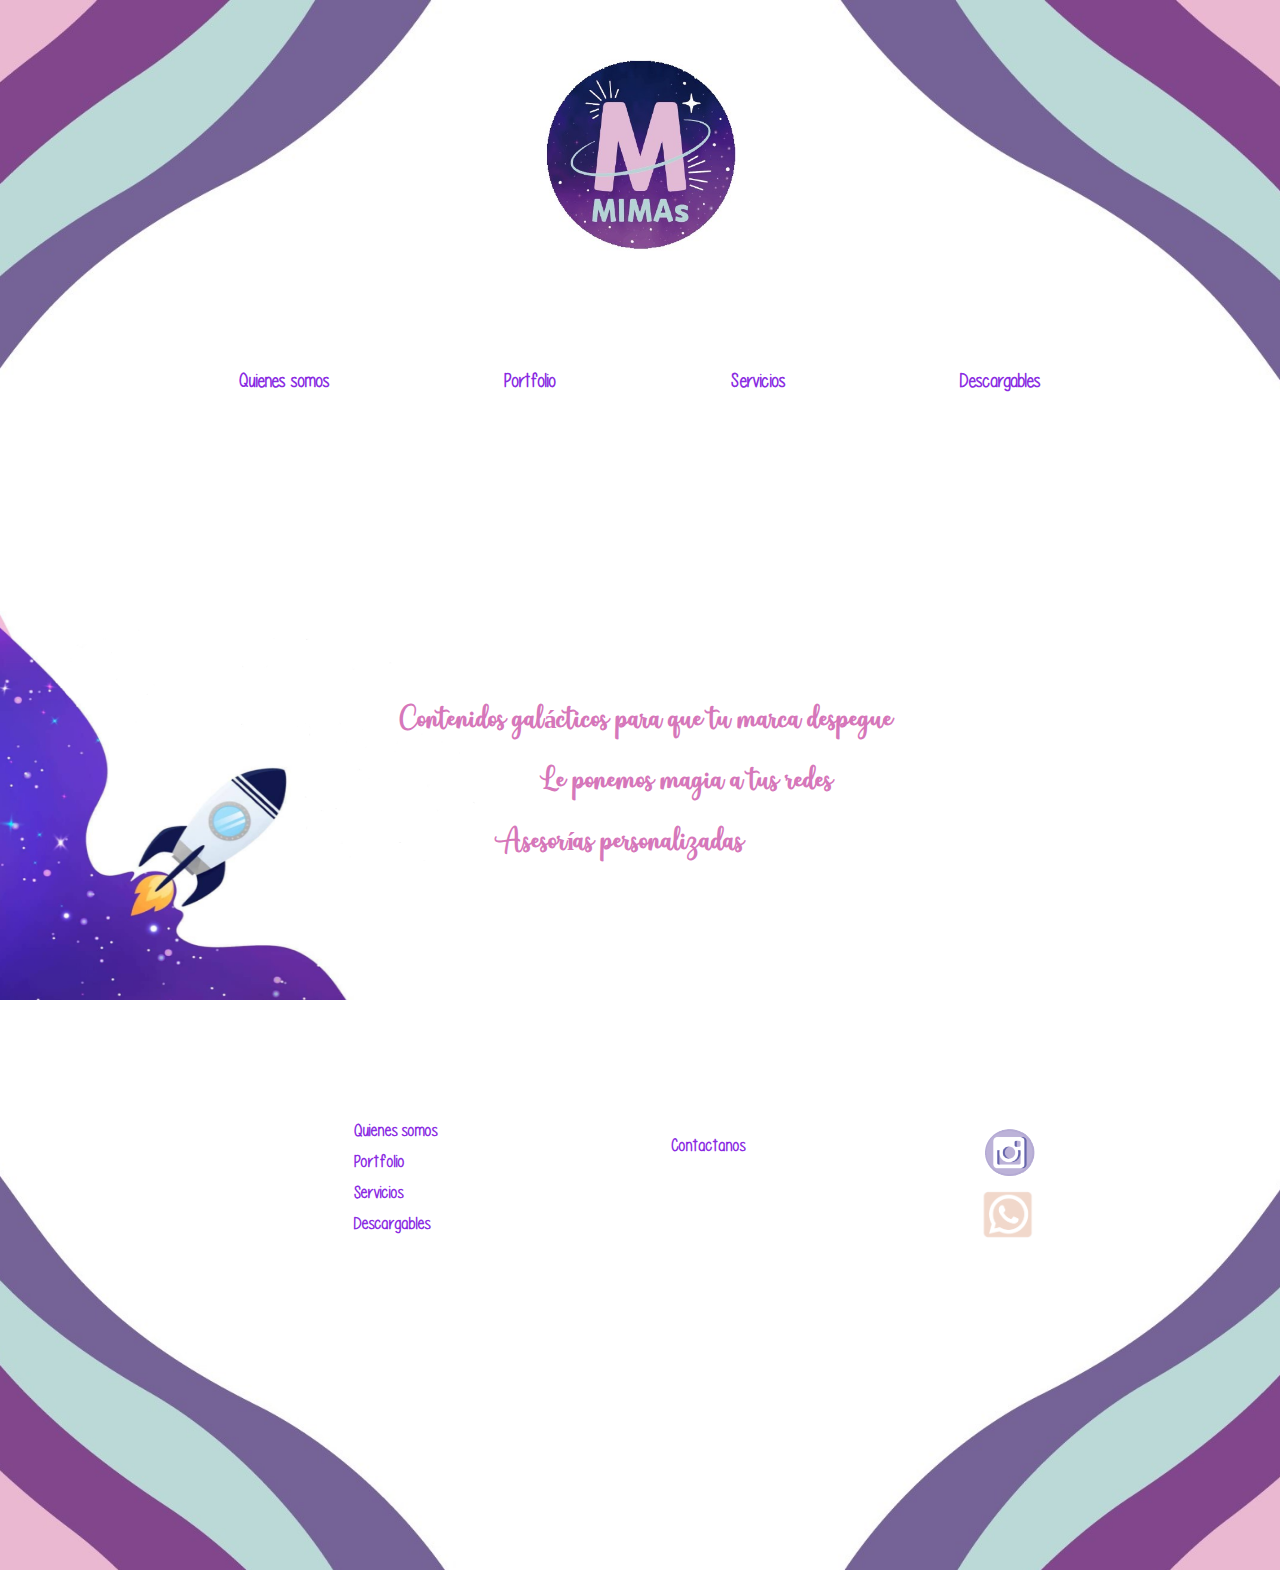
<file: index.html>
<!DOCTYPE html>
<html lang="en">
<head>
    <meta charset="UTF-8">
    <meta http-equiv="X-UA-Compatible" content="IE=edge">
    <meta name="viewport" content="width=device-width, initial-scale=1.0">
    <title>MIMAs</title>

    <link rel="stylesheet" href="css/style.css">

    <meta name="description" content="En el sitio web de MIMAs encontrarás no solo los servicios que ofrecemos como community managers sino también tips, ideas y herramientas que pueden serles útiles para el manejo de sus redes sociales">
    <meta name="keywords" content="CommunityManager, CommunityManagerArgentina, MarketingDigitalOnline, ManejoRedesSsociales, MarketingDigitalTips, Emprendedores"> 

</head>
<body class="body">

<header class="header">
<img class="header__logochico" src="Imagenes/Logo mimas chico.jpg" alt="Logo">
    <nav class="header__menu">
    <ul >
        <li><a href="quienes-somos.html">Quienes somos</a></li>
        <li><a href="portfolio.html">Portfolio</a></li>
        <li><a href="servicios.html">Servicios</a></li>
        <li><a href="descargables.html">Descargables</a></li>
    </ul>
    </nav>
</header>
    


    <div class="slogan" >
        <div class="slogan__texto">
            <ul>
                <li class="slogan__texto1"  >Contenidos galácticos para que tu marca despegue</li>
                <li class="slogan__texto2">Le ponemos magia a tus redes </li>
                <li class="slogan__texto3"> Asesorías personalizadas</li>
            </ul>
        </div>
    </div>  


    <footer class="footer">
        <div class="footer__main"> 
            <nav >
            <ul class="footer__menu">
                <li><a href="quienes-somos.html">Quienes somos</a></li>
                <li><a href="portfolio.html">Portfolio</a></li>
                <li><a href="servicios.html">Servicios</a></li>
                <li><a href="descargables.html">Descargables</a></li>
            </ul>    
            </nav>
            
            <a class="footer__contacto" href="contactanos.html">Contactanos</a>
            
            <div class="footer__redes">
                <a class="footer__instagram" href="https://www.instagram.com/mimas.md/"> <img src="Imagenes/logo_insta1.png" alt="Instagram"></a>
                <a class="footer__whatsapp" href="https://api.whatsapp.com/send?phone=5491173695854&text=%C2%A1Hola%20MIMAs!%20Me%20gustar%C3%ADa%20recibir%20info%20%F0%9F%98%8A"><img src="Imagenes/logo_wassap1.png" alt="Whatsapp"></a>
            </div>
        </div>
    </footer>


</body>
</html>
</file>
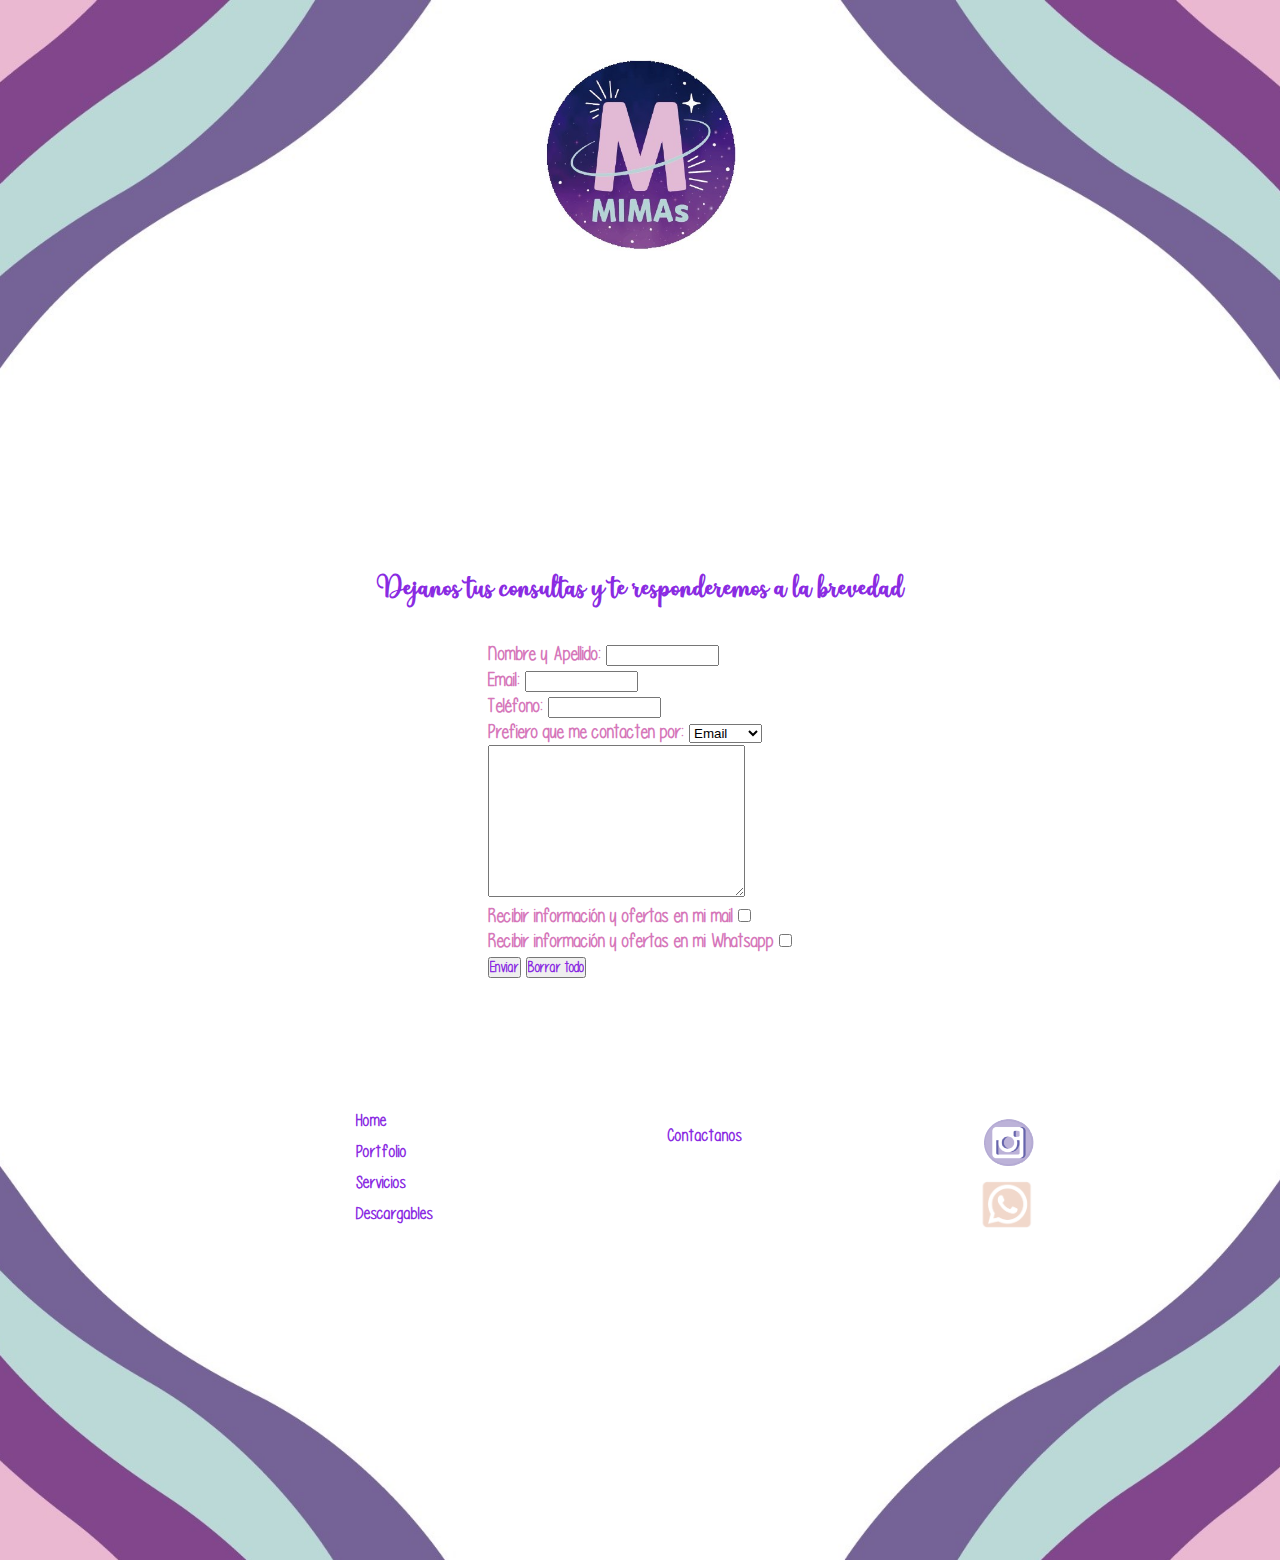
<file: contactanos.html>
<!DOCTYPE html>
<html lang="en">
<head>
    <meta charset="UTF-8">
    <meta http-equiv="X-UA-Compatible" content="IE=edge">
    <meta name="viewport" content="width=device-width, initial-scale=1.0">
    <title>MIMAs</title>

    <link rel="stylesheet" href="css/style.css">


</head>

<body>
    <header class="header">
        
        <a href="index.html"><img class="header__logochico" src="Imagenes/Logo mimas chico.jpg" alt="Logo"></a>
                
    </header>  

    <h2 class="encabezado">Dejanos tus consultas y te responderemos a la brevedad</h2>

        <form class="contacto" action="" method="" enctype="text/plain">
        <table>
            <tr>
                <td>
                    <label for="name">Nombre y Apellido:</label>
                    <input id="name" type="text" name="name">
                </td>
            </tr>
            <tr>
                <td>
                    <label for="email">Email:</label>
                    <input id="email" type="email" name="email">
                </td>
            </tr>
            <tr>
                <td>
                    <label for="phone">Teléfono:</label> <!--NO SE SI LO ESCRITO ADENTRO DE LAS COMILLAS CORRESPONDE, pero funciona-->
                    <input id="phone" type="phone" name="phone">
                 </td>
            </tr>
            <tr>
                <td>
                    <label for="consulta_por">Prefiero que me contacten por:</label>
                    <select id="consulta_por">
                        <option value="Email">Email</option>
                        <option value="Teléfono">Telefono</option>
                    </select>
                </td>
            </tr>            
            <tr>
                <td>
                    <textarea name="" id="" cols="30" rows="10"></textarea>
                </td>
            </tr>
            <tr>
                <td>
                    <label for="checkbox">Recibir información y ofertas en mi mail</label>
                    <input type="checkbox" name="acepta" value="1">
                </td>
            </tr>
            <tr>
                <td>
                    <label for="checkbox">Recibir información y ofertas en mi Whatsapp</label>
                    <input type="checkbox" name="acepta" value="1">
                </td>
            </tr>            
            <tr>
                <td>
                    <input type="submit" value="Enviar">
                    <input type="reset" value="Borrar todo">
                </td>
            </tr>
        </table>
        </form>

    <footer class="footer">
        <div class="footer__main"> 
            <nav >
            <ul class="footer__menu">
                <li><a href="index.html">Home</a></li>
                <li><a href="portfolio.html">Portfolio</a></li>
                <li><a href="servicios.html">Servicios</a></li>
                <li><a href="descargables.html">Descargables</a></li>
            </ul>    
            </nav>
            
            <a class="footer__contacto" href="contactanos.html">Contactanos</a>
            
            <div class="footer__redes">
                <a class="footer__instagram" href="https://www.instagram.com/mimas.md/"> <img src="Imagenes/logo_insta1.png" alt="Instagram"></a>
                <a class="footer__whatsapp" href="https://api.whatsapp.com/send?phone=5491173695854&text=%C2%A1Hola%20MIMAs!%20Me%20gustar%C3%ADa%20recibir%20info%20%F0%9F%98%8A"><img src="Imagenes/logo_wassap1.png" alt="Whatsapp"></a>
            </div>
        </div>
    </footer>

</body>
</html>
</file>
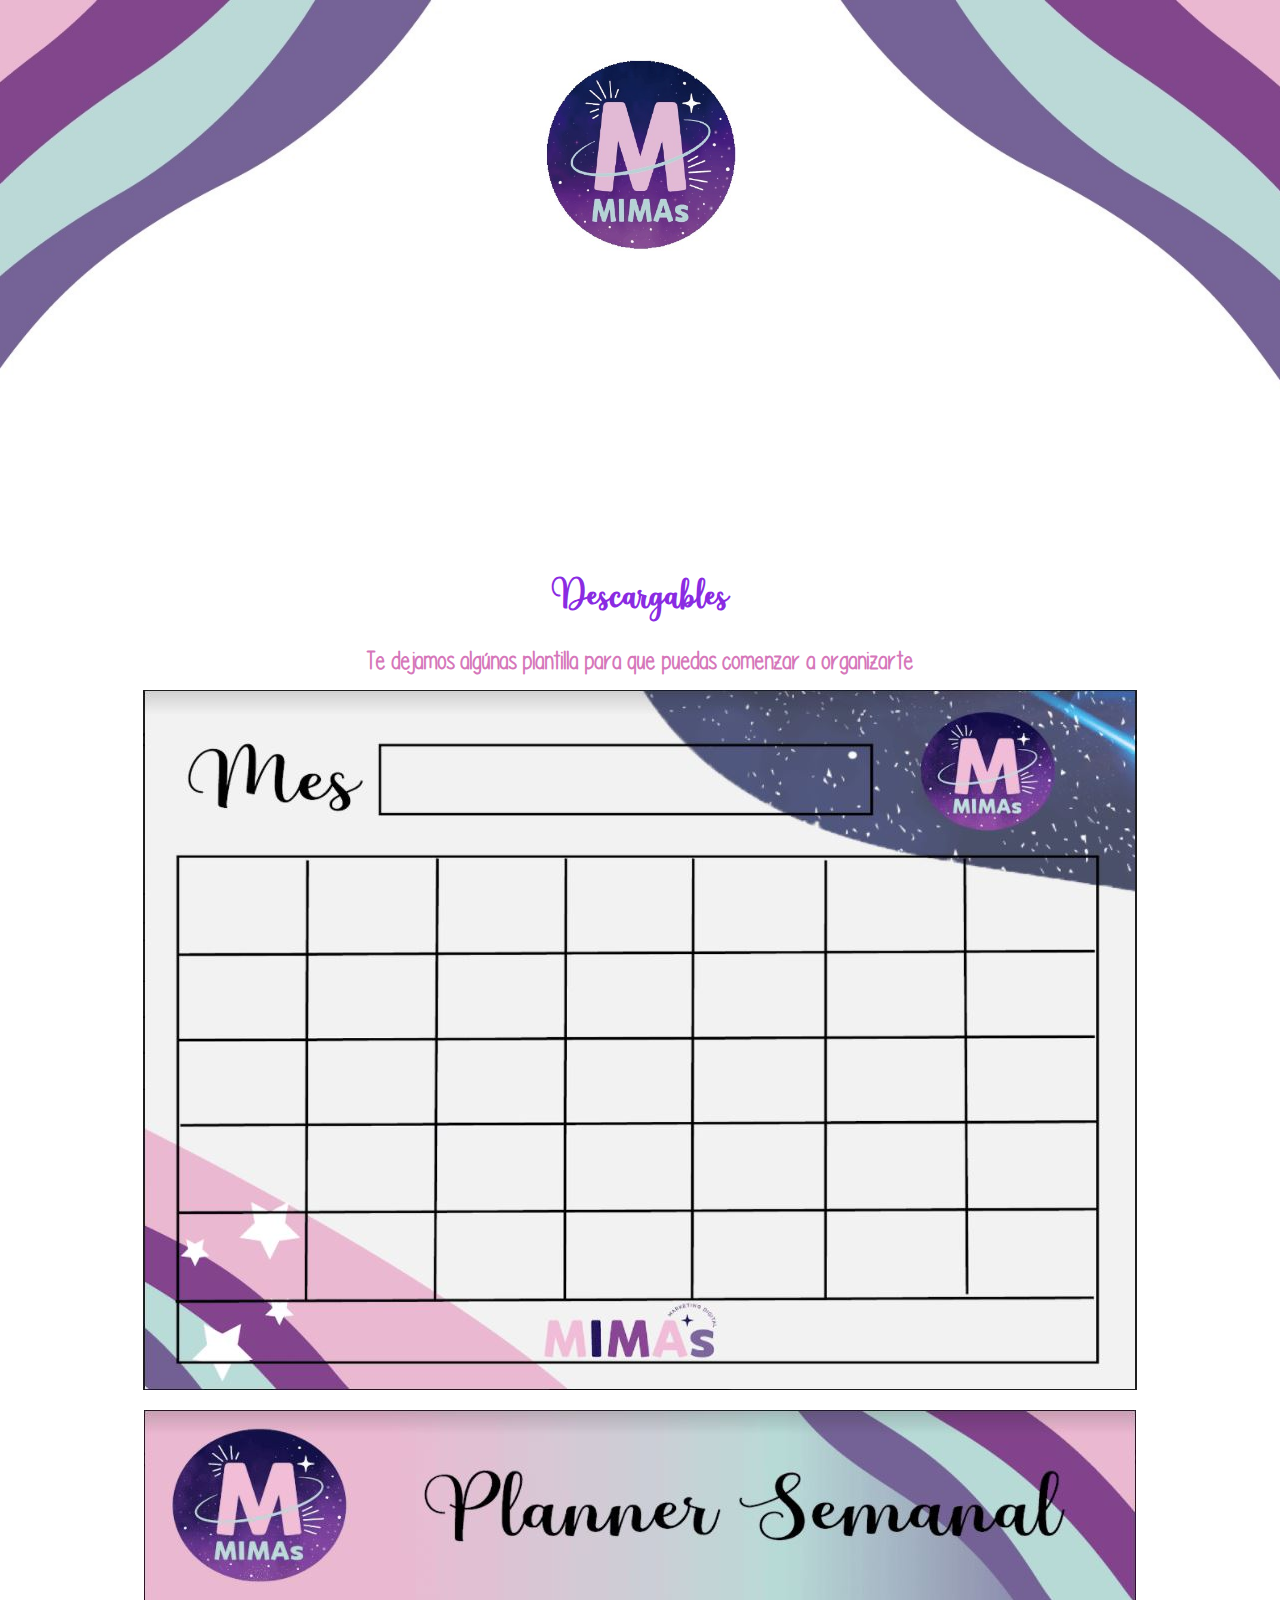
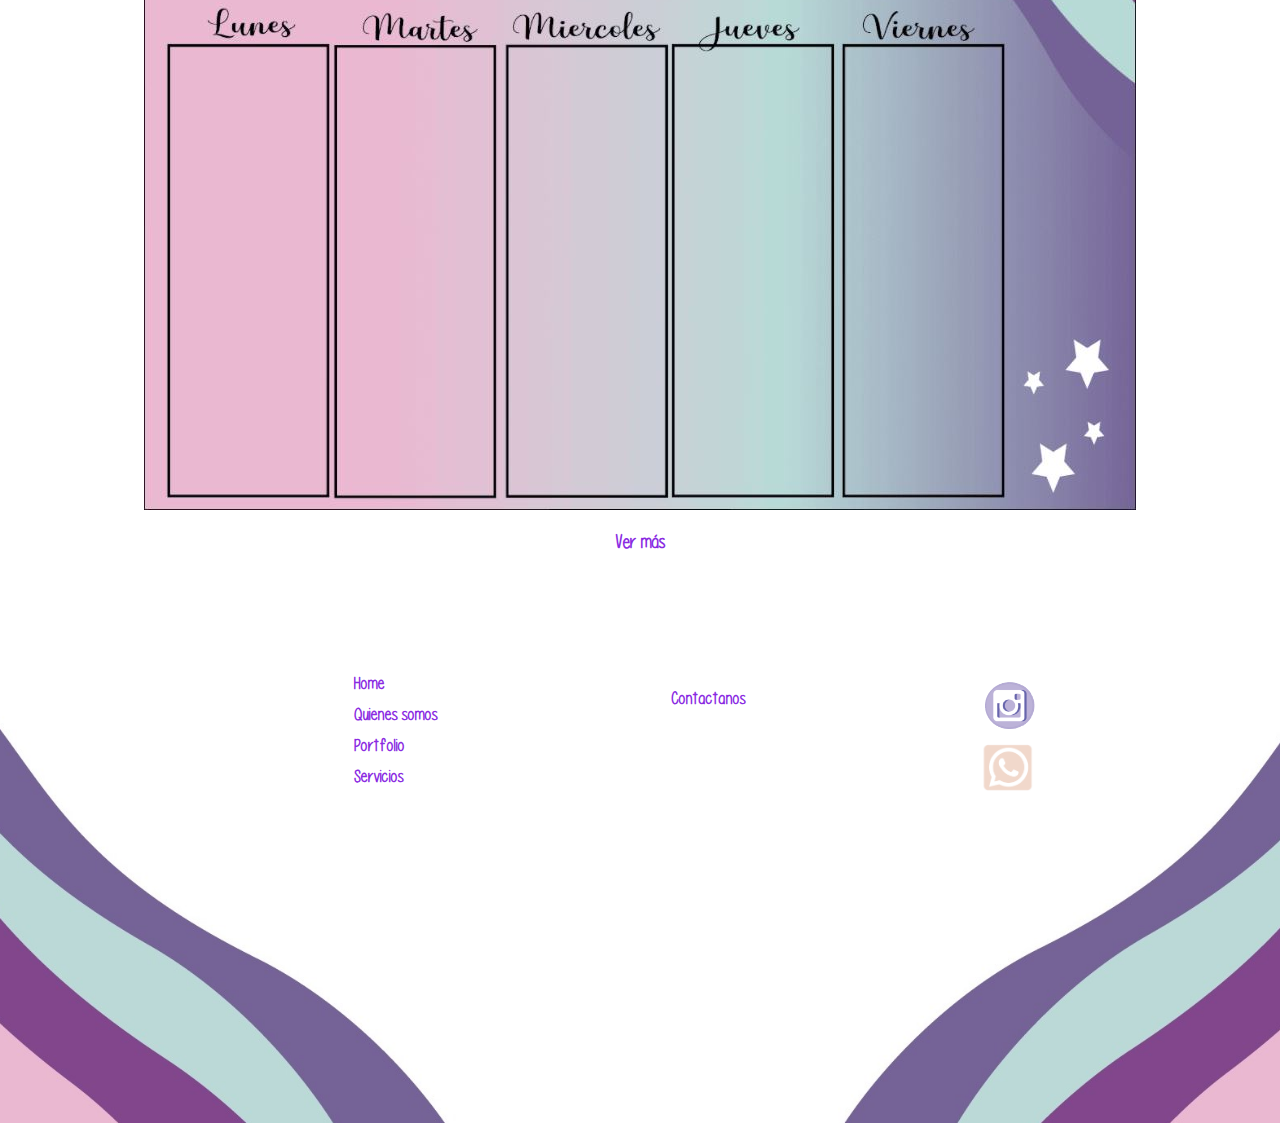
<file: descargables.html>
<!DOCTYPE html>
<html lang="en">
<head>
    <meta charset="UTF-8">
    <meta http-equiv="X-UA-Compatible" content="IE=edge">
    <meta name="viewport" content="width=device-width, initial-scale=1.0">
    <title>MIMAs</title>

    <link rel="stylesheet" href="css/style.css">

</head>
<body>
    <header class="header">
        
        <a href="index.html"><img class="header__logochico" src="Imagenes/Logo mimas chico.jpg" alt="Logo"></a>
                
    </header>  
    
        <h1 class="encabezado">Descargables</h1>

        <div class="descargables">
            <h3>Te dejamos algúnas plantilla para que puedas comenzar a organizarte</h3>
            
            <a href="https://drive.google.com/drive/folders/1_tzWQnO5T_XMuP0F1UHyozRfQQ0Kflzx" target="blank"><img src="Imagenes/descargables-1.JPG" alt="Calendario mensual"></a>
            <a href="https://drive.google.com/drive/folders/1s0MNwQ3Oy4YM-WR2M52GdH-4pp2gnKAu"target="blank"><img src="Imagenes/descargables-2.JPG" alt="Calendario semanal"></a>
        
            <a href="https://www.behance.net/MIMAsdd"target="blank">Ver más</a>
    
         </div>

        <footer class="footer">
            <div class="footer__main"> 
                <nav >
                <ul class="footer__menu">
                    <li><a href="index.html">Home</a></li>
                    <li><a href="quienes-somos.html">Quienes somos</a></li>
                    <li><a href="portfolio.html">Portfolio</a></li>
                    <li><a href="servicios.html">Servicios</a></li>
                </ul>    
                </nav>
                
                <a class="footer__contacto" href="contactanos.html">Contactanos</a>
                
                <div class="footer__redes">
                    <a class="footer__instagram" href="https://www.instagram.com/mimas.md/"> <img src="Imagenes/logo_insta1.png"alt="Instagram"></a>
                    <a class="footer__whatsapp" href="https://api.whatsapp.com/send?phone=5491173695854&text=%C2%A1Hola%20MIMAs!%20Me%20gustar%C3%ADa%20recibir%20info%20%F0%9F%98%8A"><img src="Imagenes/logo_wassap1.png" alt="Whatsapp"></a>
                </div>
            </div>
        </footer>








</body>
</html>
</file>
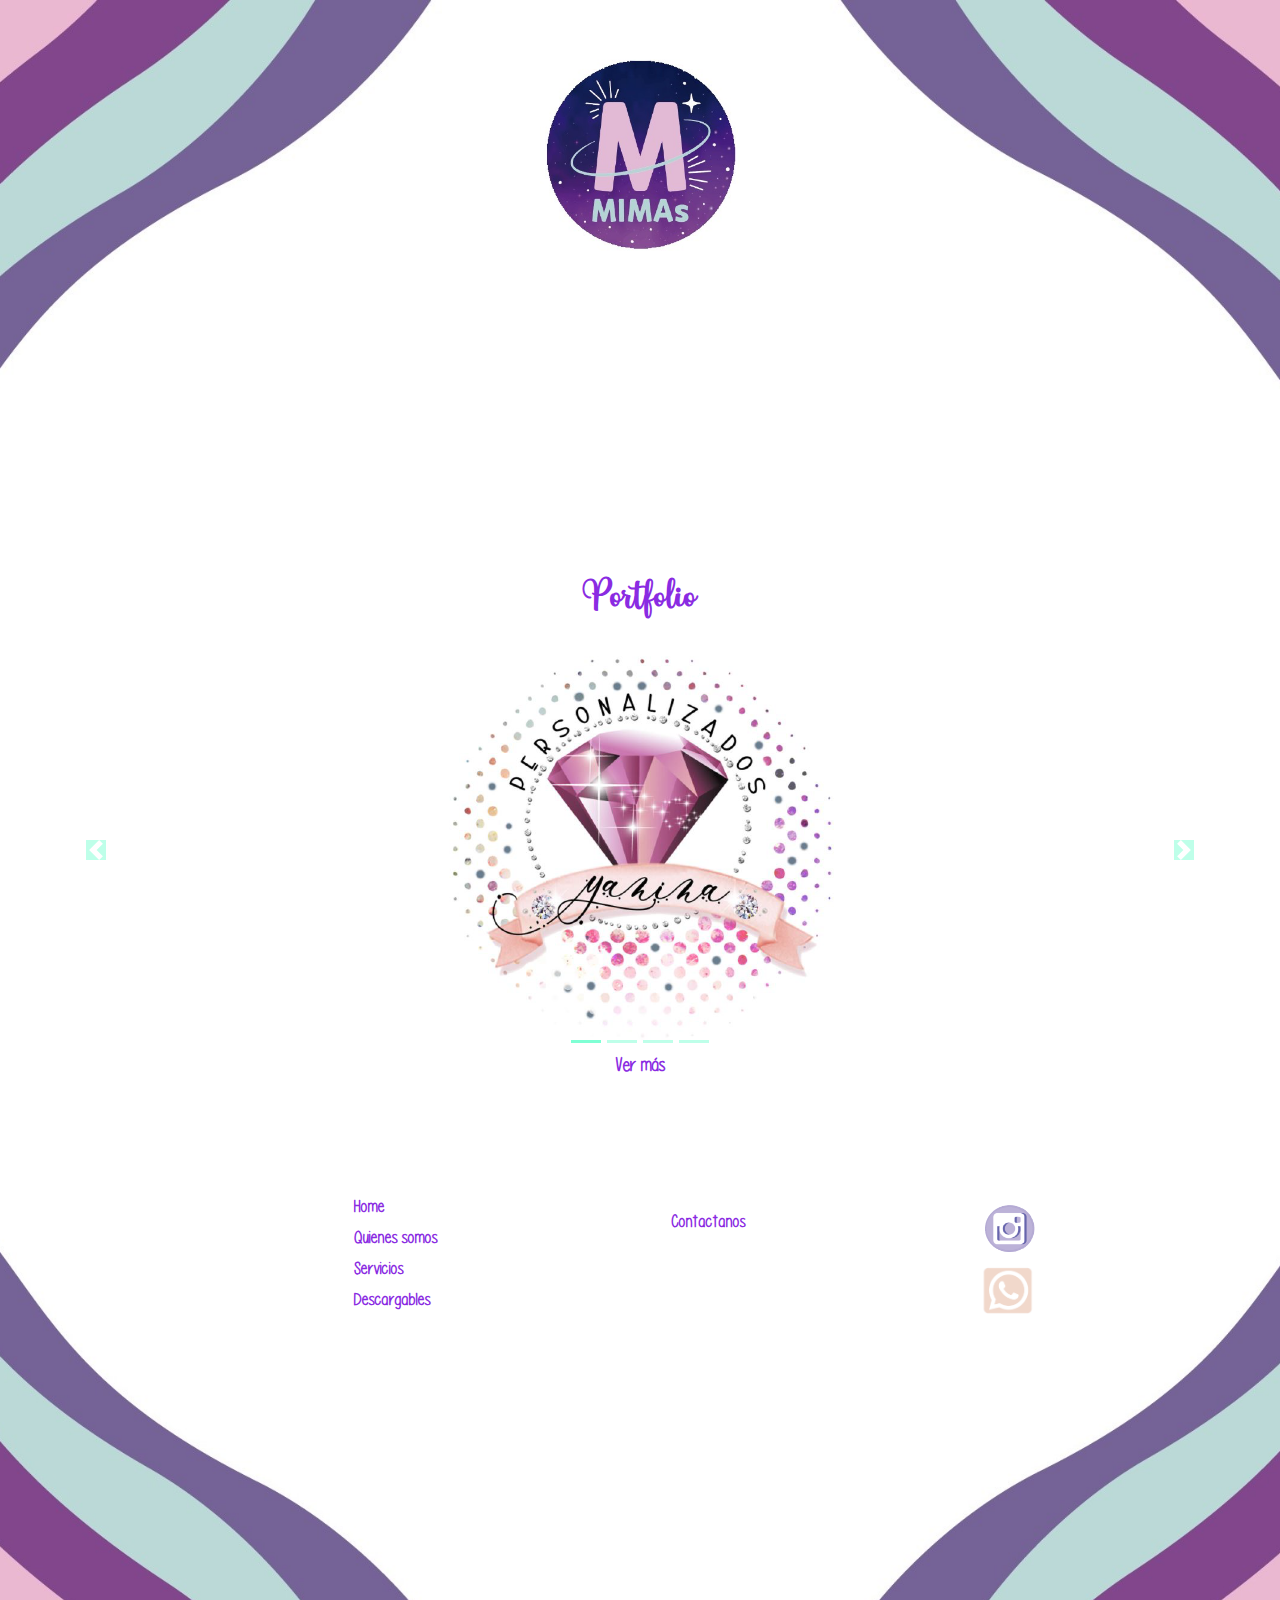
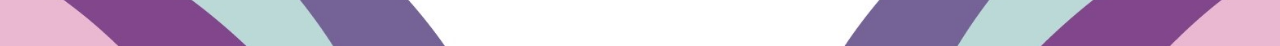
<file: portfolio.html>
<!DOCTYPE html>
<html lang="en">
<head>
    <meta charset="UTF-8">
    <meta http-equiv="X-UA-Compatible" content="IE=edge">
    <meta name="viewport" content="width=device-width, initial-scale=1.0">
    <title>MIMAs</title>

    <link rel="stylesheet" href="css/style.css">
    


</head>
<body>

    <header class="header">
        
        <a href="index.html"><img class="header__logochico" src="Imagenes/Logo mimas chico.jpg" alt="Logo"></a>
                
    </header>  
    
        <h1 class="encabezado">Portfolio</h1>

        <div id="demo" class="carousel slide" data-ride="carousel">

            <!-- Indicators -->
            <ul class="carousel-indicators"> <!--style="background-color: aquamarine;"-->
              <li data-target="#demo" data-slide-to="0" class="active" ></li>
              <li data-target="#demo" data-slide-to="1" ></li>
              <li data-target="#demo" data-slide-to="2" ></li>
              <li data-target="#demo" data-slide-to="3" ></li>
            </ul>
          
            <!-- The slideshow -->
            <div class="carousel-inner">
              <div class="carousel-item active"> <!-- style="display:flex; flex-wrap: wrap; justify-content: center;"-->
                <a class="portfolio__imagen1" href="https://www.behance.net/gallery/107540955/Personaliados-yanina" target="blank"><img src="Imagenes/portfolio-1.png" alt="Portfolio-1"></a>
              </div>
              <div class="carousel-item">
                <a class="portfolio__imagen2" href="https://www.behance.net/gallery/119322043/One-Way"target="blank" ><img src="Imagenes/portfolio-2.png" alt="Portfolio-2"></a>
              </div>
              <div class="carousel-item">
                <a class="portfolio__imagen3" href="https://www.behance.net/gallery/119320713/Meper_d0onas" target="blank"><img src="Imagenes/portfolio-3.png" alt="Portfolio-3"></a>
              </div>
              <div class="carousel-item">
                <a class="portfolio__imagen4" href="https://www.behance.net/gallery/119319985/MIX-Delicias-2021"target="blank" ><img src="Imagenes/portfolio-4.png" alt="Portfolio-4"></a>
              </div>
            </div>
          
            <!-- Left and right controls -->
            <a class="carousel-control-prev" href="#demo" data-slide="prev"> <!--style="background-color: aquamarine;"-->
              <span class="carousel-control-prev-icon" ></span>
            </a>
            <a class="carousel-control-next" href="#demo" data-slide="next"  >
              <span class="carousel-control-next-icon" ></span>
            </a>
          
          </div>

        <div class="portfolio">
             <a class="portfolio__vermas" href="https://www.behance.net/MIMAsdd" target="blank">Ver más</a>
        </div>

        <footer class="footer">
          <div class="footer__main"> 
              <nav >
              <ul class="footer__menu">
                  <li><a href="index.html">Home</a></li>
                  <li><a href="quienes-somos.html">Quienes somos</a></li>
                  <li><a href="servicios.html">Servicios</a></li>
                  <li><a href="descargables.html">Descargables</a></li>
              </ul>    
              </nav>
              
              <a class="footer__contacto" href="contactanos.html">Contactanos</a>
              
              <div class="footer__redes">
                  <a class="footer__instagram" href="https://www.instagram.com/mimas.md/"> <img src="Imagenes/logo_insta1.png" alt="Instagram"></a>
                  <a class="footer__whatsapp" href="https://api.whatsapp.com/send?phone=5491173695854&text=%C2%A1Hola%20MIMAs!%20Me%20gustar%C3%ADa%20recibir%20info%20%F0%9F%98%8A"><img src="Imagenes/logo_wassap1.png" alt="Whatsapp"></a>
              </div>
          </div>
      </footer>
     
     <script src="https://code.jquery.com/jquery-3.5.1.slim.min.js" integrity="sha384-DfXdz2htPH0lsSSs5nCTpuj/zy4C+OGpamoFVy38MVBnE+IbbVYUew+OrCXaRkfj" crossorigin="anonymous"></script>
     <script src="https://cdn.jsdelivr.net/npm/popper.js@1.16.0/dist/umd/popper.min.js" integrity="sha384-Q6E9RHvbIyZFJoft+2mJbHaEWldlvI9IOYy5n3zV9zzTtmI3UksdQRVvoxMfooAo" crossorigin="anonymous"></script>
     <script src="https://stackpath.bootstrapcdn.com/bootstrap/4.5.0/js/bootstrap.min.js" integrity="sha384-OgVRvuATP1z7JjHLkuOU7Xw704+h835Lr+6QL9UvYjZE3Ipu6Tp75j7Bh/kR0JKI" crossorigin="anonymous"></script>
      
                
</body>
</html>
</file>
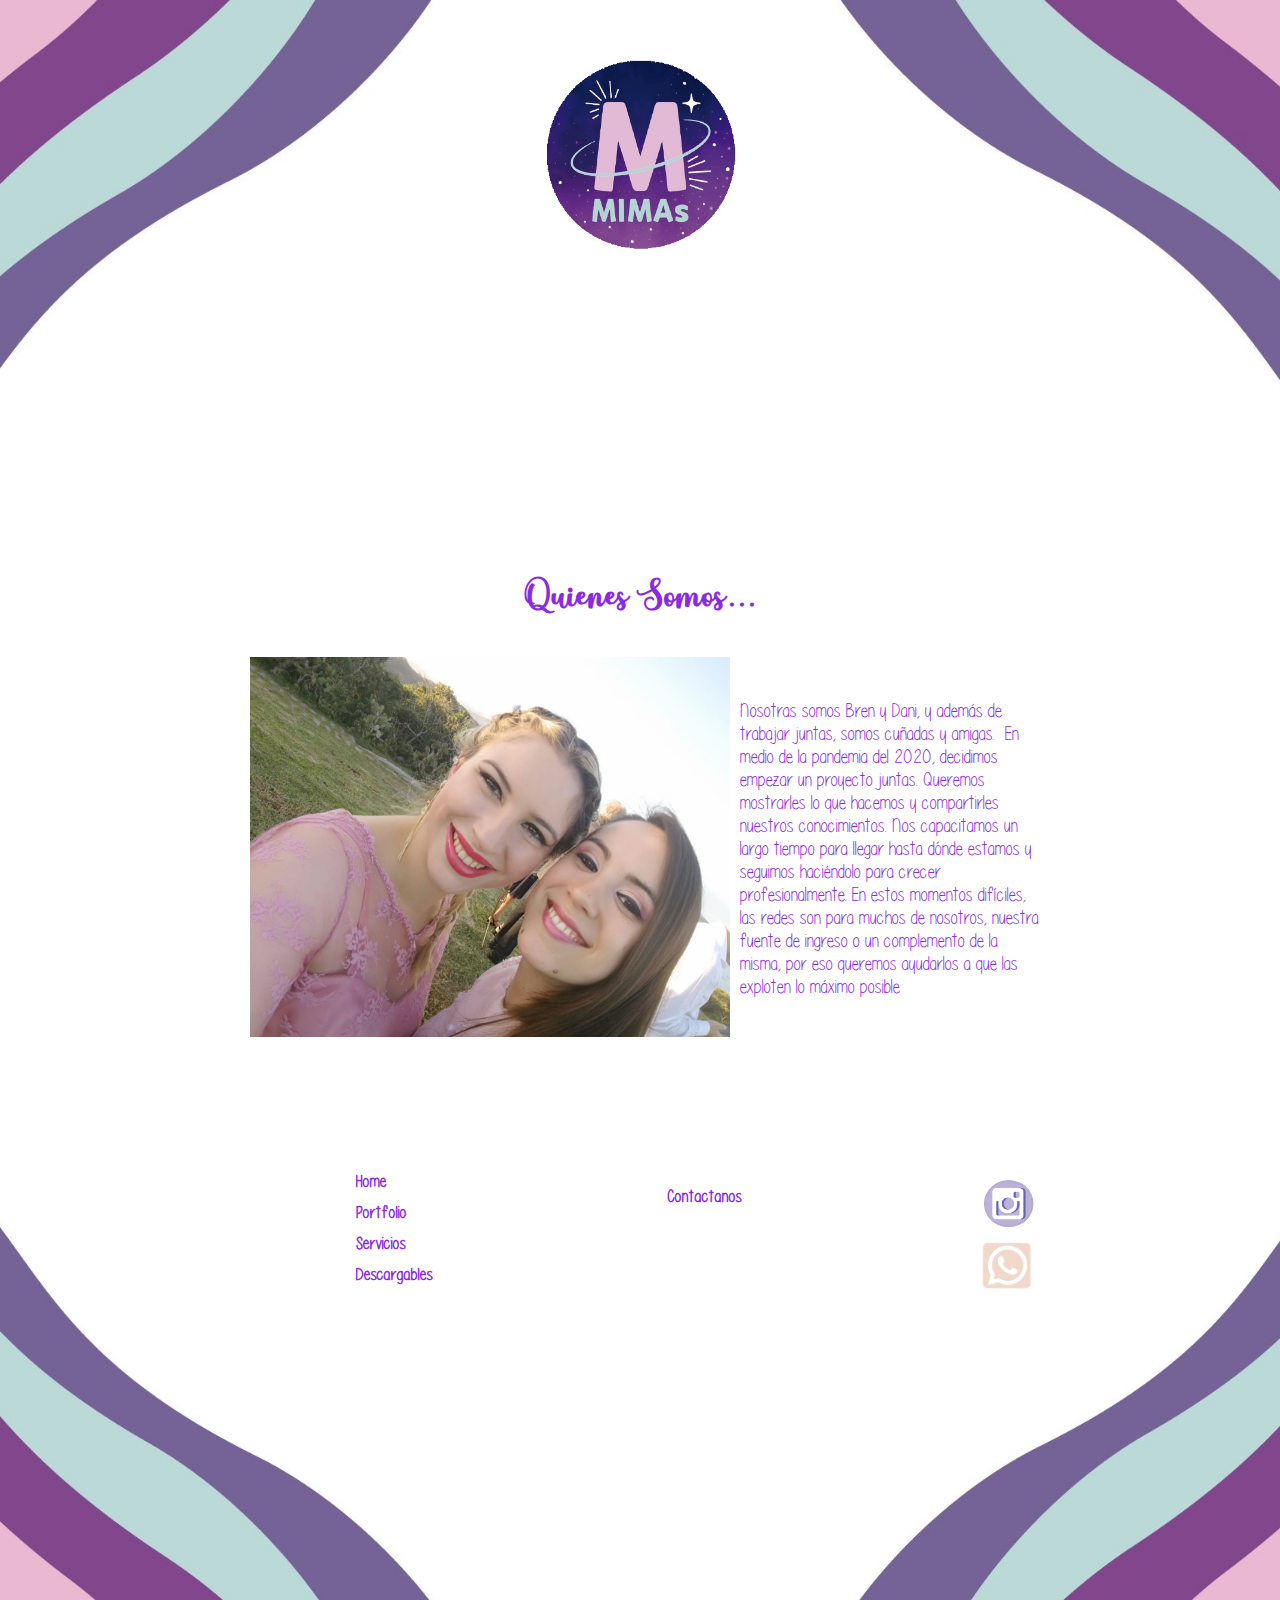
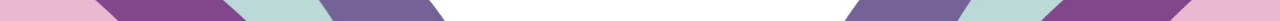
<file: quienes-somos.html>
<!DOCTYPE html>
<html lang="en">
<head>
    <meta charset="UTF-8">
    <meta http-equiv="X-UA-Compatible" content="IE=edge">
    <meta name="viewport" content="width=device-width, initial-scale=1.0">
    <title>MIMAs</title>

    <link rel="stylesheet" href="css/style.css">

</head>
<body class="body">
<header class="header">
        
    <a href="index.html"><img class="header__logochico" src="Imagenes/Logo mimas chico.jpg" alt="Logo"></a>
            
</header>  

    <h1 class="encabezado">Quienes Somos...</h1>
    
    <section class="quienessomos">
        <div class="quienessomos__img">
            <img  src="Imagenes/quienes_somos.jpg" alt="Foto de las fundadoras">
        </div>

        <div class="quienessomos__texto">
            <p> 
                Nosotras somos Bren y Dani, y además de trabajar juntas, somos cuñadas y amigas. ⁣
                ⁣En medio de la pandemia del 2020, decidimos empezar un proyecto juntas.⁣
                ⁣Queremos mostrarles lo que hacemos y compartirles nuestros conocimientos. 
                Nos capacitamos un largo tiempo para llegar hasta dónde estamos y seguimos haciéndolo para 
                crecer profesionalmente.
                En estos momentos difíciles, las redes son para muchos de nosotros, nuestra fuente de ingreso  
                o un complemento de la misma, por eso queremos ayudarlos a que las exploten lo máximo posible 
            ⁣</p>
        </div>
    </section>

    <footer class="footer">
        <div class="footer__main"> 
            <nav >
            <ul class="footer__menu">
                <li><a href="index.html">Home</a></li>
                <li><a href="portfolio.html">Portfolio</a></li>
                <li><a href="servicios.html">Servicios</a></li>
                <li><a href="descargables.html">Descargables</a></li>
            </ul>    
            </nav>
            
            <a class="footer__contacto" href="contactanos.html">Contactanos</a>
            
            <div class="footer__redes">
                <a class="footer__instagram" href="https://www.instagram.com/mimas.md/"> <img src="Imagenes/logo_insta1.png" alt="Instagram"></a>
                <a class="footer__whatsapp" href="https://api.whatsapp.com/send?phone=5491173695854&text=%C2%A1Hola%20MIMAs!%20Me%20gustar%C3%ADa%20recibir%20info%20%F0%9F%98%8A"><img src="Imagenes/logo_wassap1.png" alt="Whatsapp"></a>
            </div>
        </div>
    </footer>

</body>
</html>
</file>
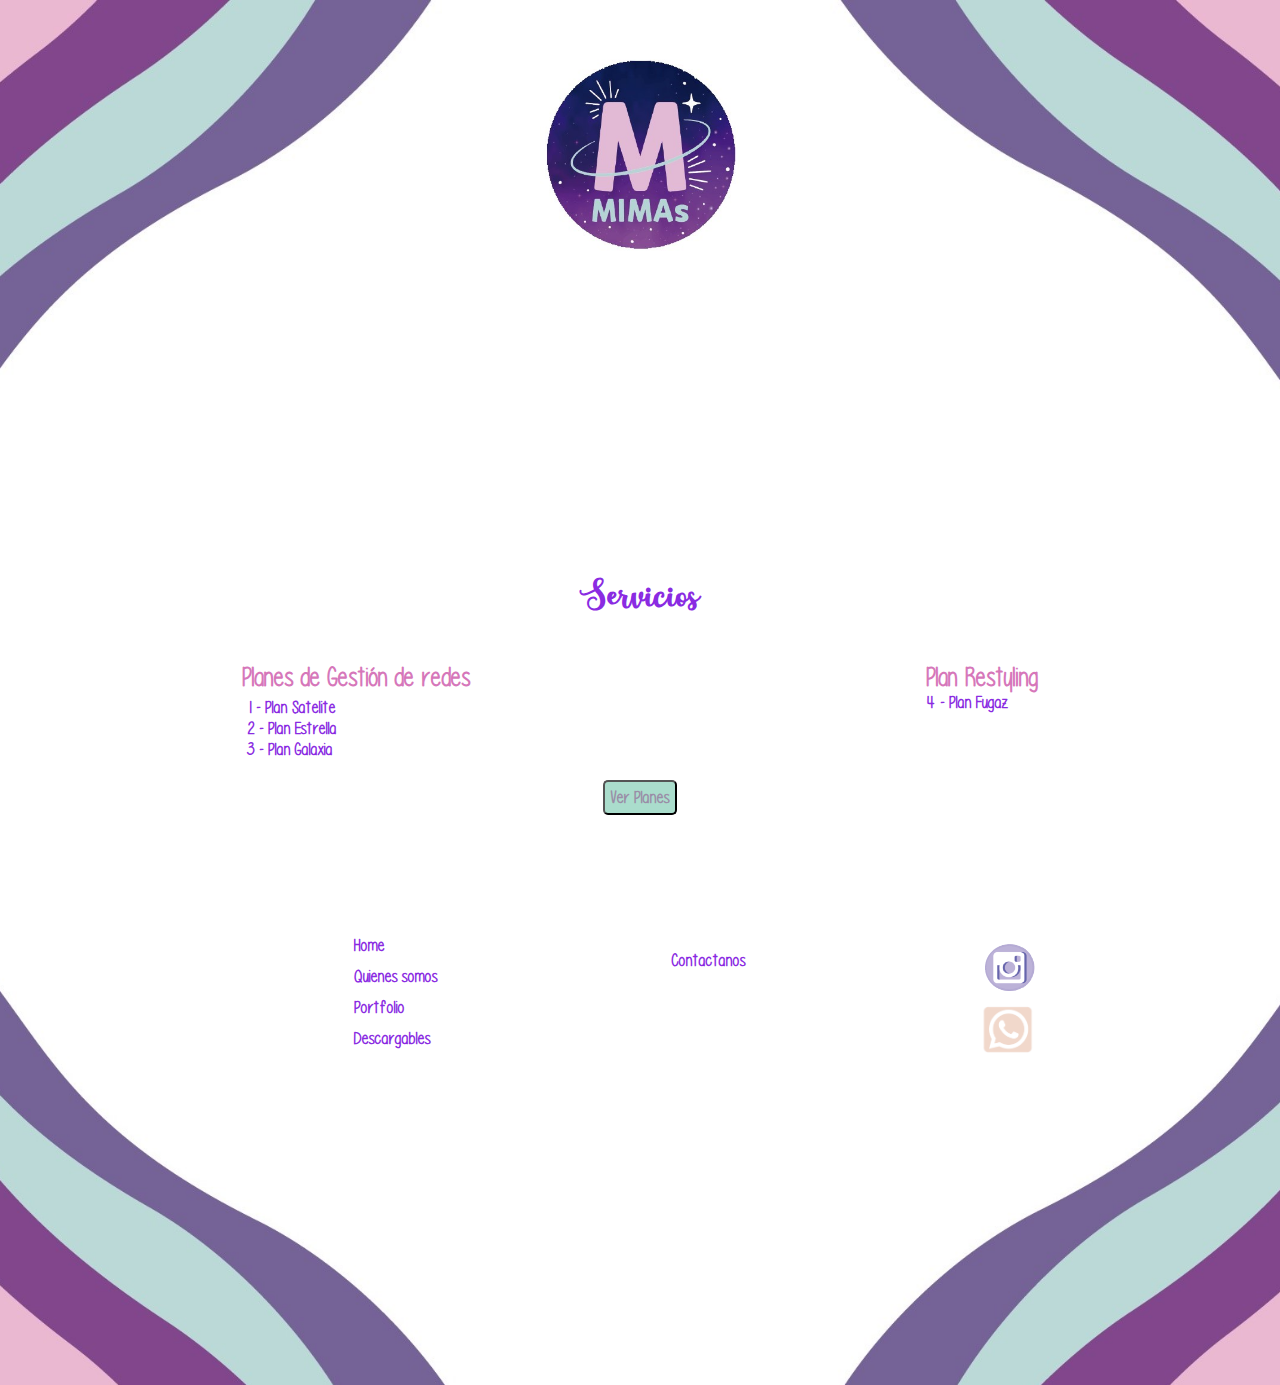
<file: servicios.html>
<!DOCTYPE html>
<html lang="en">
<head>
    <meta charset="UTF-8">
    <meta http-equiv="X-UA-Compatible" content="IE=edge">
    <meta name="viewport" content="width=device-width, initial-scale=1.0">
    <title>MIMAs</title>

    <link rel="stylesheet" href="css/style.css">


</head>
<body>
    <header class="header">
        
        <a href="index.html"><img class="header__logochico" src="Imagenes/Logo mimas chico.jpg" alt="Logo"></a>
                
    </header>  

        <h1 class="encabezado">Servicios</h1>

        <div class="planes">
            <div>
            <h2>Planes de Gestión de redes</h2>
            <nav >
                <ul class="planes__gestionderedes">
                    <li><a href="#plan__container1">1 - Plan Satelite</a></li>
                    <li><a href="#plan__container2">2 - Plan Estrella</a></li>
                    <li><a href="#plan__container3">3 - Plan Galaxia</a></li>
                </ul>    
                </nav>
            </div>
                  
            <div>
            <h2>Plan Restyling</h2>
            <nav>
                <ul class="planes__restyling">
                    <li><a href="#plan__container4">4 - Plan Fugaz</a></li>
                </ul>    
            </nav>
            </div>
            
        </div>
<div id=planes></div>


        <script src="https://code.jquery.com/jquery-3.6.0.min.js"
        integrity="sha256-/xUj+3OJU5yExlq6GSYGSHk7tPXikynS7ogEvDej/m4="
        crossorigin="anonymous"></script>
        
        <script src="JS/services.js"></script>

        <footer class="footer">
            <div class="footer__main"> 
                <nav >
                <ul class="footer__menu">
                    <li><a href="index.html">Home</a></li>
                    <li><a href="quienes-somos.html">Quienes somos</a></li>
                    <li><a href="portfolio.html">Portfolio</a></li>
                    <li><a href="descargables.html">Descargables</a></li>
                </ul>    
                </nav>
                
                <a class="footer__contacto" href="contactanos.html">Contactanos</a>
                
                <div class="footer__redes">
                    <a class="footer__instagram" href="https://www.instagram.com/mimas.md/"> <img src="Imagenes/logo_insta1.png" alt="Instagram"></a>
                    <a class="footer__whatsapp" href="https://api.whatsapp.com/send?phone=5491173695854&text=%C2%A1Hola%20MIMAs!%20Me%20gustar%C3%ADa%20recibir%20info%20%F0%9F%98%8A"><img src="Imagenes/logo_wassap1.png" alt="Whatsapp"></a>
                </div>
            </div>
        </footer>
    
        
        
</body>
</html>
</file>
<file: css/style.css>
* {
  margin: 0;
  padding: 0;
  list-style-type: none;
  -webkit-box-sizing: border-box;
          box-sizing: border-box;
}

@font-face {
  font-family: "font1";
  src: url("font1.ttf") format("truetype");
}

@font-face {
  font-family: "font2";
  src: url("font2.ttf") format("truetype");
}

.header {
  background-image: url("../Imagenes/fondo_esq_sup.jpg");
  background-size: cover;
  background-position: center;
  background-origin: content-box;
  height: 550px;
}

@media screen and (max-width: 580px) {
  .header {
    background-image: url("../Imagenes/fondo_esq_sup1.jpg");
    background-size: cover;
    background-position: center;
    height: 200px;
  }
}

@media screen and (min-width: 580px) and (max-width: 768px) {
  .header {
    background-image: url("../Imagenes/fondo_esq_sup1.jpg");
    background-size: cover;
    background-position: center;
    height: 300px;
  }
}

.header__logochico {
  padding: 50px;
  width: 300px;
  display: block;
  margin: auto;
}

.header__menu ul {
  display: -webkit-box;
  display: -ms-flexbox;
  display: flex;
  -webkit-box-orient: horizontal;
  -webkit-box-direction: normal;
      -ms-flex-flow: row;
          flex-flow: row;
  -webkit-box-pack: space-evenly;
      -ms-flex-pack: space-evenly;
          justify-content: space-evenly;
  margin: 15px;
  padding: 50px;
  color: blueviolet;
  font-family: font2;
  font-size: 20px;
  font-weight: bold;
}

@media screen and (max-width: 580px) {
  .header__menu ul {
    display: -webkit-box;
    display: -ms-flexbox;
    display: flex;
    -webkit-box-orient: vertical;
    -webkit-box-direction: normal;
        -ms-flex-flow: column;
            flex-flow: column;
    -webkit-box-pack: space-evenly;
        -ms-flex-pack: space-evenly;
            justify-content: space-evenly;
    -webkit-box-align: center;
        -ms-flex-align: center;
            align-items: center;
    margin: -30px;
    padding: 0px;
    color: blueviolet;
    font-family: font2;
    font-size: 20px;
    font-weight: bold;
  }
}

.header__menu ul li:hover {
  background-color: #aaddcc;
  padding: 5px;
  border-radius: 5px;
}

.header__menu ul a {
  text-decoration: none;
  color: blueviolet;
}

#msjbienvenida {
  display: -webkit-box;
  display: -ms-flexbox;
  display: flex;
  -webkit-box-pack: center;
      -ms-flex-pack: center;
          justify-content: center;
  -webkit-box-align: center;
      -ms-flex-align: center;
          align-items: center;
  background-color: #ad93b4;
  color: #7ed4b8;
  font-family: font1;
  font-size: 35px;
}

.slogan {
  background-image: url("../Imagenes/back-image2.jpg");
  height: 400px;
  background-position: left;
  background-size: contain;
  background-repeat: no-repeat;
  margin-top: 50px;
  padding-top: 100px;
}

.slogan .slogan__texto {
  margin-top: -15px;
  font-family: font1;
  font-size: 25px;
  color: #d677ba;
  font-weight: 700;
}

.slogan .slogan__texto ul {
  display: -webkit-box;
  display: -ms-flexbox;
  display: flex;
  -webkit-box-orient: vertical;
  -webkit-box-direction: normal;
      -ms-flex-direction: column;
          flex-direction: column;
}

.slogan .slogan__texto ul .slogan__texto1 {
  margin-left: 400px;
  margin-top: 10px;
}

.slogan .slogan__texto ul .slogan__texto2 {
  padding-left: 540px;
  margin-top: 10px;
}

.slogan .slogan__texto ul .slogan__texto3 {
  padding-left: 500px;
  margin-top: 10px;
}

@media screen and (min-width: 320px) and (max-width: 579px) {
  .slogan {
    background-image: url("../Imagenes/back-image2.jpg");
    height: 300px;
    background-position: left;
    background-size: contain;
    margin-top: 110px;
    padding-top: 50px;
  }
  .slogan .slogan__texto {
    margin-top: 40px;
    font-family: font1;
    font-size: 13px;
    color: #d677ba;
    font-size: 15px;
    font-weight: 700;
  }
  .slogan .slogan__texto ul {
    display: -webkit-box;
    display: -ms-flexbox;
    display: flex;
    -webkit-box-orient: vertical;
    -webkit-box-direction: normal;
        -ms-flex-direction: column;
            flex-direction: column;
    -webkit-box-pack: center;
        -ms-flex-pack: center;
            justify-content: center;
  }
  .slogan .slogan__texto ul .slogan__texto1 {
    background-color: #aaddcc88;
    margin-left: 90px;
    padding-left: 10px;
    margin-top: 5px;
  }
  .slogan .slogan__texto ul .slogan__texto2 {
    background-color: #aaddcc88;
    margin-left: 165px;
    padding-left: 10px;
    margin-top: 5px;
  }
  .slogan .slogan__texto ul .slogan__texto3 {
    background-color: #aaddcc88;
    padding-left: 10px;
    padding-right: 10px;
    margin-left: 124px;
    margin-top: 5px;
  }
}

@media screen and (width: 580px) {
  .slogan {
    background-image: url("../Imagenes/back-image2.jpg");
    height: 300px;
    background-position: left;
    background-size: contain;
    background-repeat: no-repeat;
    margin-top: 125px;
    padding-top: 50px;
  }
  .slogan .slogan__texto {
    margin-top: 30px;
    font-family: font1;
    font-size: 20px;
    color: #d677ba;
    font-weight: 700;
  }
  .slogan .slogan__texto ul {
    display: -webkit-box;
    display: -ms-flexbox;
    display: flex;
    -webkit-box-orient: vertical;
    -webkit-box-direction: normal;
        -ms-flex-direction: column;
            flex-direction: column;
  }
  .slogan .slogan__texto ul .slogan__texto1 {
    margin-left: 170px;
    margin-top: 5px;
  }
  .slogan .slogan__texto ul .slogan__texto2 {
    padding-left: 281px;
    margin-top: 5px;
  }
  .slogan .slogan__texto ul .slogan__texto3 {
    padding-left: 242px;
    margin-top: 5px;
  }
}

@media screen and (min-width: 581px) and (max-width: 768px) {
  .slogan {
    background-image: url("../Imagenes/back-image2.jpg");
    height: 350px;
    background-position: left;
    background-size: contain;
    background-repeat: no-repeat;
    margin-top: 70px;
    padding-top: 25px;
  }
  .slogan .slogan__texto {
    margin-top: 30px;
    font-family: font1;
    font-size: 20px;
    color: #d677ba;
    font-weight: 700;
  }
  .slogan .slogan__texto ul {
    display: -webkit-box;
    display: -ms-flexbox;
    display: flex;
    -webkit-box-orient: vertical;
    -webkit-box-direction: normal;
        -ms-flex-direction: column;
            flex-direction: column;
  }
  .slogan .slogan__texto ul .slogan__texto1 {
    margin-left: 290px;
    margin-top: 10px;
  }
  .slogan .slogan__texto ul .slogan__texto2 {
    padding-left: 350px;
    margin-top: 10px;
  }
  .slogan .slogan__texto ul .slogan__texto3 {
    padding-left: 300px;
    margin-top: 10px;
  }
}

.footer {
  background-image: url("../Imagenes/fondo_esq_inf.jpg");
  height: 550px;
  padding-top: 30px;
  margin-top: 20px;
  background-size: cover;
  background-position: center;
  font-family: font2;
  color: blueviolet;
}

.footer .footer__main {
  display: -webkit-box;
  display: -ms-flexbox;
  display: flex;
  -webkit-box-pack: space-evenly;
      -ms-flex-pack: space-evenly;
          justify-content: space-evenly;
  -webkit-box-align: center;
      -ms-flex-align: center;
          align-items: center;
}

.footer .footer__main .footer__menu {
  padding-top: 62px;
  padding-left: 120px;
  font-weight: bold;
  font-size: large;
}

.footer .footer__main .footer__menu li {
  display: block;
  font-weight: bold;
  font-size: large;
  padding: 5px;
}

.footer .footer__main .footer__menu li:hover {
  background-color: #aaddcc;
  padding: 5px;
  border-radius: 5px;
}

.footer .footer__main .footer__menu a {
  color: blueviolet;
  font-weight: bold;
  font-size: large;
  text-decoration: none;
}

.footer .footer__main .footer__contacto {
  display: block;
  color: blueviolet;
  font-weight: bold;
  font-size: large;
  text-decoration: none;
}

.footer .footer__main a:hover {
  background-color: #aaddcc;
  padding: 5px;
  border-radius: 5px;
}

.footer .footer__main .footer__redes {
  padding-top: 70px;
  display: -webkit-box;
  display: -ms-flexbox;
  display: flex;
  -webkit-box-orient: vertical;
  -webkit-box-direction: normal;
      -ms-flex-flow: column;
          flex-flow: column;
}

.footer .footer__main .footer__redes .footer__instagram img {
  width: 75px;
  margin-right: 2px;
}

.footer .footer__main .footer__redes .footer__whatsapp img {
  width: 62px;
  padding-left: 5px;
}

@media screen and (min-width: 320px) and (max-width: 579px) {
  .footer {
    background-image: url("../Imagenes/fondo_esq_inf.jpg");
    height: 200px;
    background-size: cover;
    background-position: center;
    font-family: font2;
    color: blueviolet;
    padding-top: 15px;
    margin-top: 20px;
  }
  .footer .footer__main {
    display: -webkit-box;
    display: -ms-flexbox;
    display: flex;
    -webkit-box-pack: space-evenly;
        -ms-flex-pack: space-evenly;
            justify-content: space-evenly;
    -webkit-box-align: center;
        -ms-flex-align: center;
            align-items: center;
    margin-left: 80px;
    margin-right: 80px;
  }
  .footer .footer__main .footer__menu {
    padding-left: 10px;
    padding-top: 12px;
    font-weight: bold;
    font-size: large;
  }
  .footer .footer__main .footer__menu li {
    display: block;
    font-weight: bold;
    font-size: large;
    padding: 5px;
  }
  .footer .footer__main .footer__menu li:hover {
    background-color: #aaddcc;
    padding: 5px;
    border-radius: 5px;
  }
  .footer .footer__main .footer__menu a {
    color: blueviolet;
    font-weight: bold;
    font-size: large;
    text-decoration: none;
  }
  .footer .footer__main .footer__contacto {
    display: block;
    color: blueviolet;
    font-weight: bold;
    font-size: large;
    text-decoration: none;
  }
  .footer .footer__main a:hover {
    background-color: #aaddcc;
    padding: 5px;
    border-radius: 5px;
  }
  .footer .footer__main .footer__redes {
    padding-top: 3px;
    display: -webkit-box;
    display: -ms-flexbox;
    display: flex;
    -webkit-box-orient: vertical;
    -webkit-box-direction: normal;
    -ms-flex-flow: column;
    flex-flow: column;
    -webkit-box-align: center;
    -ms-flex-align: center;
    align-items: center;
  }
  .footer .footer__main .footer__redes .footer__instagram img {
    width: 75px;
  }
  .footer .footer__main .footer__redes .footer__whatsapp img {
    width: 62px;
    margin-right: 10px;
  }
}

@media screen and (width: 580px) {
  .footer {
    background-image: url("../Imagenes/fondo_esq_inf.jpg");
    height: 200px;
    background-size: cover;
    background-position: center;
    font-family: font2;
    color: blueviolet;
    padding-top: 15px;
    margin-top: 20px;
  }
  .footer .footer__main {
    display: -webkit-box;
    display: -ms-flexbox;
    display: flex;
    -webkit-box-pack: space-evenly;
        -ms-flex-pack: space-evenly;
            justify-content: space-evenly;
    -webkit-box-align: center;
        -ms-flex-align: center;
            align-items: center;
    margin-left: 90px;
    margin-right: 90px;
  }
  .footer .footer__main .footer__menu {
    padding-left: 10px;
    padding-top: 12px;
    font-weight: bold;
    font-size: large;
  }
  .footer .footer__main .footer__menu li {
    display: block;
    font-weight: bold;
    font-size: large;
    padding: 5px;
  }
  .footer .footer__main .footer__menu li:hover {
    background-color: #aaddcc;
    padding: 5px;
    border-radius: 5px;
  }
  .footer .footer__main .footer__menu a {
    color: blueviolet;
    font-weight: bold;
    font-size: large;
    text-decoration: none;
  }
  .footer .footer__main .footer__contacto {
    display: block;
    color: blueviolet;
    font-weight: bold;
    font-size: large;
    text-decoration: none;
  }
  .footer .footer__main a:hover {
    background-color: #aaddcc;
    padding: 5px;
    border-radius: 5px;
  }
  .footer .footer__main .footer__redes {
    padding-top: 3px;
    display: -webkit-box;
    display: -ms-flexbox;
    display: flex;
    -webkit-box-orient: vertical;
    -webkit-box-direction: normal;
    -ms-flex-flow: column;
    flex-flow: column;
    -webkit-box-align: center;
    -ms-flex-align: center;
    align-items: center;
  }
  .footer .footer__main .footer__redes .footer__instagram img {
    width: 75px;
  }
  .footer .footer__main .footer__redes .footer__whatsapp img {
    width: 62px;
    margin-right: 10px;
  }
}

@media screen and (min-width: 581px) and (max-width: 768px) {
  .footer {
    background-image: url("../Imagenes/fondo_esq_inf.jpg");
    height: 250px;
    background-size: cover;
    font-family: font2;
    color: blueviolet;
    padding-top: 5px;
    margin-top: 15px;
  }
  .footer .footer__main {
    display: -webkit-box;
    display: -ms-flexbox;
    display: flex;
    -webkit-box-pack: space-evenly;
        -ms-flex-pack: space-evenly;
            justify-content: space-evenly;
    -webkit-box-align: center;
        -ms-flex-align: center;
            align-items: center;
    margin-left: 90px;
    margin-right: 90px;
  }
  .footer .footer__main .footer__menu {
    margin-left: auto;
    font-weight: bold;
    font-size: large;
    padding-left: 0;
    padding-top: 35px;
  }
  .footer .footer__main .footer__menu li {
    display: block;
    font-weight: bold;
    font-size: large;
    padding: 5px;
  }
  .footer .footer__main .footer__menu li:hover {
    background-color: #aaddcc;
    padding: 5px;
    border-radius: 5px;
  }
  .footer .footer__main .footer__menu a {
    color: blueviolet;
    font-weight: bold;
    font-size: large;
    text-decoration: none;
  }
  .footer .footer__main .footer__contacto {
    display: block;
    color: blueviolet;
    font-weight: bold;
    font-size: large;
    text-decoration: none;
  }
  .footer .footer__main a:hover {
    background-color: #aaddcc;
    padding: 5px;
    border-radius: 5px;
  }
  .footer .footer__main .footer__redes {
    padding-top: 53px;
    display: -webkit-box;
    display: -ms-flexbox;
    display: flex;
    -webkit-box-orient: vertical;
    -webkit-box-direction: normal;
        -ms-flex-flow: column;
            flex-flow: column;
  }
  .footer .footer__main .footer__redes .footer__instagram img {
    width: 75px;
    margin-right: 2px;
  }
  .footer .footer__main .footer__redes .footer__whatsapp img {
    width: 62px;
    padding-left: 5px;
  }
}

.encabezado {
  color: blueviolet;
  font-family: font1;
  display: block;
  text-align: center;
  margin: 15px;
}

@media screen and (max-width: 580px) {
  .encabezado {
    margin: 60px;
  }
}

.quienessomos {
  display: -webkit-box;
  display: -ms-flexbox;
  display: flex;
  -webkit-box-orient: horizontal;
  -webkit-box-direction: normal;
      -ms-flex-direction: row;
          flex-direction: row;
  -webkit-box-pack: center;
      -ms-flex-pack: center;
          justify-content: center;
  -webkit-box-align: center;
      -ms-flex-align: center;
          align-items: center;
}

@media screen and (min-width: 320px) and (max-width: 768px) {
  .quienessomos {
    display: -webkit-box;
    display: -ms-flexbox;
    display: flex;
    -webkit-box-orient: vertical;
    -webkit-box-direction: normal;
        -ms-flex-direction: column;
            flex-direction: column;
  }
}

.quienessomos .quienessomos__img img {
  width: 500px;
  height: 400px;
  padding: 10px;
}

@media screen and (min-width: 320px) and (max-width: 580px) {
  .quienessomos .quienessomos__img img {
    width: 300px;
    height: 250px;
    padding: 10px;
  }
}

@media screen and (min-width: 580px) and (max-width: 768px) {
  .quienessomos .quienessomos__img img {
    width: 400px;
    height: 300px;
    padding: 10px;
  }
}

.quienessomos .quienessomos__texto p {
  font-family: font2;
  font-size: 20px;
  font-weight: 200;
  color: blueviolet;
  width: 300px;
  height: 300px;
}

.portfolio a {
  text-decoration: none;
  font-family: font2;
  font-size: 20px;
  font-weight: bold;
  color: blueviolet;
  display: -webkit-box;
  display: -ms-flexbox;
  display: flex;
  -ms-flex-wrap: wrap;
      flex-wrap: wrap;
  -webkit-box-pack: center;
      -ms-flex-pack: center;
          justify-content: center;
}

.portfolio a:hover {
  background-color: #aaddcc;
  padding: 5px;
  border-radius: 5px;
  text-decoration: none;
}

.carousel {
  position: relative;
}

.carousel.pointer-event {
  -ms-touch-action: pan-y;
  touch-action: pan-y;
}

.carousel-inner {
  position: relative;
  width: 100%;
  overflow: hidden;
}

.carousel-inner::after {
  display: block;
  clear: both;
  content: "";
}

.carousel-item {
  position: relative;
  display: none;
  float: left;
  width: 100%;
  margin-right: -100%;
  -webkit-backface-visibility: hidden;
  backface-visibility: hidden;
  transition: -webkit-transform 0.6s ease-in-out;
  -webkit-transition: -webkit-transform 0.6s ease-in-out;
  transition: transform 0.6s ease-in-out;
  transition: transform 0.6s ease-in-out, -webkit-transform 0.6s ease-in-out;
}

@media (prefers-reduced-motion: reduce) {
  .carousel-item {
    -webkit-transition: none;
    transition: none;
  }
}

.carousel-item.active,
.carousel-item-next,
.carousel-item-prev {
  /**display: block;**/
  display: -webkit-box;
  display: -ms-flexbox;
  display: flex;
  -ms-flex-wrap: wrap;
      flex-wrap: wrap;
  -webkit-box-pack: center;
      -ms-flex-pack: center;
          justify-content: center;
}

.carousel-item-next:not(.carousel-item-left),
.active.carousel-item-right {
  -webkit-transform: translateX(100%);
  transform: translateX(100%);
}

.carousel-item-prev:not(.carousel-item-right),
.active.carousel-item-left {
  -webkit-transform: translateX(-100%);
  transform: translateX(-100%);
}

.carousel-fade .carousel-item {
  opacity: 0;
  -webkit-transition-property: opacity;
  transition-property: opacity;
  -webkit-transform: none;
  transform: none;
}

.carousel-fade .carousel-item.active,
.carousel-fade .carousel-item-next.carousel-item-left,
.carousel-fade .carousel-item-prev.carousel-item-right {
  z-index: 1;
  opacity: 1;
}

.carousel-fade .active.carousel-item-left,
.carousel-fade .active.carousel-item-right {
  z-index: 0;
  opacity: 0;
  -webkit-transition: opacity 0s 0.6s;
  transition: opacity 0s 0.6s;
}

@media (prefers-reduced-motion: reduce) {
  .carousel-fade .active.carousel-item-left,
  .carousel-fade .active.carousel-item-right {
    -webkit-transition: none;
    transition: none;
  }
}

.carousel-control-prev,
.carousel-control-next {
  position: absolute;
  top: 0;
  bottom: 0;
  z-index: 1;
  display: -ms-flexbox;
  display: -webkit-box;
  display: flex;
  -ms-flex-align: center;
  -webkit-box-align: center;
          align-items: center;
  -ms-flex-pack: center;
  -webkit-box-pack: center;
          justify-content: center;
  width: 15%;
  color: #fff;
  text-align: center;
  opacity: 0.5;
  -webkit-transition: opacity 0.15s ease;
  transition: opacity 0.15s ease;
}

@media (prefers-reduced-motion: reduce) {
  .carousel-control-prev,
  .carousel-control-next {
    -webkit-transition: none;
    transition: none;
  }
}

.carousel-control-prev:hover, .carousel-control-prev:focus,
.carousel-control-next:hover,
.carousel-control-next:focus {
  color: #fff;
  text-decoration: none;
  outline: 0;
  opacity: 0.9;
}

.carousel-control-prev {
  left: 0;
}

.carousel-control-next {
  right: 0;
}

.carousel-control-prev-icon,
.carousel-control-next-icon {
  display: inline-block;
  width: 20px;
  height: 20px;
  background: 50% / 100% 100% no-repeat;
  background-color: aquamarine;
}

.carousel-control-prev-icon {
  background-image: url("data:image/svg+xml,%3csvg xmlns='http://www.w3.org/2000/svg' fill='%23fff' width='8' height='8' viewBox='0 0 8 8'%3e%3cpath d='M5.25 0l-4 4 4 4 1.5-1.5L4.25 4l2.5-2.5L5.25 0z'/%3e%3c/svg%3e");
}

.carousel-control-next-icon {
  background-image: url("data:image/svg+xml,%3csvg xmlns='http://www.w3.org/2000/svg' fill='%23fff' width='8' height='8' viewBox='0 0 8 8'%3e%3cpath d='M2.75 0l-1.5 1.5L3.75 4l-2.5 2.5L2.75 8l4-4-4-4z'/%3e%3c/svg%3e");
}

.carousel-indicators {
  position: absolute;
  right: 0;
  bottom: 0;
  left: 0;
  z-index: 15;
  display: -ms-flexbox;
  display: -webkit-box;
  display: flex;
  -ms-flex-pack: center;
  -webkit-box-pack: center;
          justify-content: center;
  padding-left: 0;
  margin-right: 15%;
  margin-left: 15%;
  list-style: none;
}

.carousel-indicators li {
  -webkit-box-sizing: content-box;
          box-sizing: content-box;
  -ms-flex: 0 1 auto;
  -webkit-box-flex: 0;
          flex: 0 1 auto;
  width: 30px;
  height: 3px;
  margin-right: 3px;
  margin-left: 3px;
  text-indent: -999px;
  cursor: pointer;
  background-color: aquamarine;
  background-clip: padding-box;
  border-top: 10px solid transparent;
  border-bottom: 10px solid transparent;
  opacity: .5;
  -webkit-transition: opacity 0.6s ease;
  transition: opacity 0.6s ease;
}

@media (prefers-reduced-motion: reduce) {
  .carousel-indicators li {
    -webkit-transition: none;
    transition: none;
  }
}

.carousel-indicators .active {
  opacity: 1;
}

.carousel-caption {
  position: absolute;
  right: 15%;
  bottom: 20px;
  left: 15%;
  z-index: 10;
  padding-top: 20px;
  padding-bottom: 20px;
  color: #fff;
  text-align: center;
}

.descargables {
  display: -webkit-box;
  display: -ms-flexbox;
  display: flex;
  -webkit-box-orient: vertical;
  -webkit-box-direction: normal;
      -ms-flex-direction: column;
          flex-direction: column;
  -ms-flex-pack: distribute;
      justify-content: space-around;
  -webkit-box-align: center;
      -ms-flex-align: center;
          align-items: center;
}

.descargables h3 {
  font-family: font2;
  font-size: 25px;
  font-weight: bold;
  color: #d677ba;
  text-align: center;
}

.descargables a {
  padding-top: 15px;
  text-decoration: none;
  font-family: font2;
  font-size: 20px;
  font-weight: bold;
  color: blueviolet;
}

.descargables a:hover {
  background-color: #aaddcc;
  padding: 5px;
  border-radius: 5px;
}

@media screen and (min-width: 320px) and (max-width: 579px) {
  .descargables__imagen {
    width: 295px;
    height: 185px;
  }
}

@media screen and (width: 580px) {
  .descargables__imagen {
    width: 450px;
    height: 260px;
  }
}

@media screen and (min-width: 581px) and (max-width: 768px) {
  .descargables__imagen {
    width: 650px;
    height: 500px;
  }
}

.planes {
  font-family: font2;
  font-weight: bold;
  font-size: large;
  display: -ms-grid;
  display: grid;
      grid-template-areas: "planes__gestionderedes planes__restyling";
  -ms-flex-pack: distribute;
      justify-content: space-around;
  padding: 15px;
}

.planes h2 {
  font-family: font2;
  font-weight: bold;
  color: #d677ba;
}

.planes .planes__gestionderedes {
  display: -webkit-box;
  display: -ms-flexbox;
  display: flex;
  -webkit-box-orient: vertical;
  -webkit-box-direction: normal;
      -ms-flex-flow: column;
          flex-flow: column;
  padding: 5px;
}

.planes .planes__gestionderedes li a:hover {
  background-color: #aaddcc;
  padding: 5px;
  border-radius: 5px;
}

.planes .planes__restyling li a:hover {
  background-color: #aaddcc;
  padding: 5px;
  border-radius: 5px;
}

.planes a {
  text-decoration: none;
  color: blueviolet;
}

.planes__titulo {
  font-family: font1;
  font-weight: bold;
  color: #d677ba;
}

.planes__subtitulo {
  font-family: font2;
  font-weight: bold;
  color: blueviolet;
}

.planes__descripcion li {
  display: -webkit-box;
  display: -ms-flexbox;
  display: flex;
  -webkit-box-orient: vertical;
  -webkit-box-direction: normal;
      -ms-flex-flow: column;
          flex-flow: column;
  font-family: font2;
  font-weight: bold;
  color: #644e5e;
  padding: 3px;
}

.celular {
  width: 450px;
  height: 300px;
}

#plan__container1 {
  display: -webkit-box;
  display: -ms-flexbox;
  display: flex;
  -webkit-box-pack: justify;
      -ms-flex-pack: justify;
          justify-content: space-between;
  width: 800px;
  background-color: white;
  border-top: 3px solid #b47ea9;
  margin: auto;
}

#plan__container2 {
  display: -webkit-box;
  display: -ms-flexbox;
  display: flex;
  -webkit-box-pack: justify;
      -ms-flex-pack: justify;
          justify-content: space-between;
  width: 800px;
  background-color: white;
  border-top: 3px solid #b47ea9;
  margin: auto;
}

#plan__container3 {
  display: -webkit-box;
  display: -ms-flexbox;
  display: flex;
  -webkit-box-pack: justify;
      -ms-flex-pack: justify;
          justify-content: space-between;
  width: 800px;
  background-color: white;
  border-top: 3px solid #b47ea9;
  margin: auto;
}

#plan__container4 {
  display: -webkit-box;
  display: -ms-flexbox;
  display: flex;
  -webkit-box-pack: justify;
      -ms-flex-pack: justify;
          justify-content: space-between;
  width: 800px;
  margin-top: 15px;
  margin: auto;
  background-color: white;
  border-top: 3px solid #b47ea9;
  border-bottom: 3px solid #b47ea9;
}

#div1 {
  display: -webkit-box;
  display: -ms-flexbox;
  display: flex;
  -webkit-box-orient: vertical;
  -webkit-box-direction: normal;
      -ms-flex-direction: column;
          flex-direction: column;
  -webkit-box-pack: center;
      -ms-flex-pack: center;
          justify-content: center;
  -webkit-box-align: start;
      -ms-flex-align: start;
          align-items: flex-start;
  font-family: font2;
  font-weight: bold;
  font-size: large;
  justify-content: center;
  padding: 15px;
}

#div2 {
  display: -webkit-box;
  display: -ms-flexbox;
  display: flex;
  -webkit-box-orient: vertical;
  -webkit-box-direction: normal;
      -ms-flex-direction: column;
          flex-direction: column;
  -webkit-box-pack: center;
      -ms-flex-pack: center;
          justify-content: center;
  -webkit-box-align: start;
      -ms-flex-align: start;
          align-items: flex-start;
  font-family: font2;
  font-weight: bold;
  font-size: large;
  justify-content: center;
  padding: 15px;
}

#div3 {
  display: -webkit-box;
  display: -ms-flexbox;
  display: flex;
  -webkit-box-orient: vertical;
  -webkit-box-direction: normal;
      -ms-flex-direction: column;
          flex-direction: column;
  -webkit-box-pack: center;
      -ms-flex-pack: center;
          justify-content: center;
  -webkit-box-align: start;
      -ms-flex-align: start;
          align-items: flex-start;
  font-family: font2;
  font-weight: bold;
  font-size: large;
  justify-content: center;
  padding: 15px;
}

#div4 {
  display: -webkit-box;
  display: -ms-flexbox;
  display: flex;
  -webkit-box-orient: vertical;
  -webkit-box-direction: normal;
      -ms-flex-direction: column;
          flex-direction: column;
  -webkit-box-pack: center;
      -ms-flex-pack: center;
          justify-content: center;
  -webkit-box-align: start;
      -ms-flex-align: start;
          align-items: flex-start;
  font-family: font2;
  font-weight: bold;
  font-size: large;
  justify-content: center;
  padding: 15px;
}

#ingresar1 {
  text-decoration: none;
  font-family: font2;
  font-size: 18px;
  font-weight: bold;
  color: #9a8ea7;
  background-color: #aaddcc;
  padding: 5px;
  border-radius: 5px;
  text-decoration: none;
}

#ingresar2 {
  text-decoration: none;
  font-family: font2;
  font-size: 18px;
  font-weight: bold;
  color: #9a8ea7;
  background-color: #aaddcc;
  padding: 5px;
  border-radius: 5px;
  text-decoration: none;
}

#ingresar3 {
  text-decoration: none;
  font-family: font2;
  font-size: 18px;
  font-weight: bold;
  color: #9a8ea7;
  background-color: #aaddcc;
  padding: 5px;
  border-radius: 5px;
  text-decoration: none;
}

#ingresar4 {
  text-decoration: none;
  font-family: font2;
  font-size: 18px;
  font-weight: bold;
  color: #9a8ea7;
  background-color: #aaddcc;
  padding: 5px;
  border-radius: 5px;
  text-decoration: none;
}

@media screen and (max-width: 700px) {
  #plan__container1 {
    display: -webkit-box;
    display: -ms-flexbox;
    display: flex;
    -webkit-box-orient: vertical;
    -webkit-box-direction: normal;
    -ms-flex-flow: column;
    flex-flow: column;
    -webkit-box-align: center;
        -ms-flex-align: center;
            align-items: center;
    width: auto;
    height: auto;
  }
  #plan__container2 {
    display: -webkit-box;
    display: -ms-flexbox;
    display: flex;
    -webkit-box-orient: vertical;
    -webkit-box-direction: normal;
    -ms-flex-flow: column;
    flex-flow: column;
    -webkit-box-align: center;
        -ms-flex-align: center;
            align-items: center;
    width: auto;
    height: auto;
  }
  #plan__container3 {
    display: -webkit-box;
    display: -ms-flexbox;
    display: flex;
    -webkit-box-orient: vertical;
    -webkit-box-direction: normal;
    -ms-flex-flow: column;
    flex-flow: column;
    -webkit-box-align: center;
        -ms-flex-align: center;
            align-items: center;
    width: auto;
    height: auto;
  }
  #plan__container4 {
    display: -webkit-box;
    display: -ms-flexbox;
    display: flex;
    -webkit-box-orient: vertical;
    -webkit-box-direction: normal;
    -ms-flex-flow: column;
    flex-flow: column;
    -webkit-box-align: center;
        -ms-flex-align: center;
            align-items: center;
    width: auto;
    height: auto;
  }
  .planes__texto {
    display: -webkit-box;
    display: -ms-flexbox;
    display: flex;
    -webkit-box-pack: center;
        -ms-flex-pack: center;
            justify-content: center;
    -webkit-box-orient: vertical;
    -webkit-box-direction: normal;
        -ms-flex-direction: column;
            flex-direction: column;
    width: 320px;
    background-color: white;
    margin: auto;
  }
  .celular {
    width: 300px;
    height: 180px;
  }
}

@media screen and (min-width: 701px) and (max-width: 768px) {
  #plan__container1 {
    width: auto;
    height: auto;
    -webkit-box-pack: center;
    -ms-flex-pack: center;
    justify-content: center;
  }
  #plan__container2 {
    width: auto;
    height: auto;
    -webkit-box-pack: center;
    -ms-flex-pack: center;
    justify-content: center;
  }
  #plan__container3 {
    width: auto;
    height: auto;
    -webkit-box-pack: center;
    -ms-flex-pack: center;
    justify-content: center;
  }
  #plan__container4 {
    width: auto;
    height: auto;
    -webkit-box-pack: center;
    -ms-flex-pack: center;
    justify-content: center;
  }
  .planes__texto {
    display: -webkit-box;
    display: -ms-flexbox;
    display: flex;
    -ms-flex-wrap: wrap;
    flex-wrap: wrap;
    background-color: white;
    height: auto;
    width: 405px;
    margin: 25px;
  }
}

#comprar_plan1 {
  text-decoration: none;
  font-family: font2;
  font-size: 18px;
  font-weight: bold;
  color: #9a8ea7;
  display: -webkit-box;
  display: -ms-flexbox;
  display: flex;
  -ms-flex-wrap: wrap;
      flex-wrap: wrap;
  -webkit-box-pack: center;
      -ms-flex-pack: center;
          justify-content: center;
  background-color: #aaddcc;
  padding: 5px;
  border-radius: 5px;
  text-decoration: none;
}

#comprar_plan2 {
  text-decoration: none;
  font-family: font2;
  font-size: 18px;
  font-weight: bold;
  color: #9a8ea7;
  display: -webkit-box;
  display: -ms-flexbox;
  display: flex;
  -ms-flex-wrap: wrap;
      flex-wrap: wrap;
  -webkit-box-pack: center;
      -ms-flex-pack: center;
          justify-content: center;
  background-color: #aaddcc;
  padding: 5px;
  border-radius: 5px;
  text-decoration: none;
}

#comprar_plan3 {
  text-decoration: none;
  font-family: font2;
  font-size: 18px;
  font-weight: bold;
  color: #9a8ea7;
  display: -webkit-box;
  display: -ms-flexbox;
  display: flex;
  -ms-flex-wrap: wrap;
      flex-wrap: wrap;
  -webkit-box-pack: center;
      -ms-flex-pack: center;
          justify-content: center;
  background-color: #aaddcc;
  padding: 5px;
  border-radius: 5px;
  text-decoration: none;
}

#comprar_plan4 {
  text-decoration: none;
  font-family: font2;
  font-size: 18px;
  font-weight: bold;
  color: #9a8ea7;
  display: -webkit-box;
  display: -ms-flexbox;
  display: flex;
  -ms-flex-wrap: wrap;
      flex-wrap: wrap;
  -webkit-box-pack: center;
      -ms-flex-pack: center;
          justify-content: center;
  background-color: #aaddcc;
  padding: 5px;
  border-radius: 5px;
  text-decoration: none;
}

#btn1 {
  display: -webkit-box;
  display: -ms-flexbox;
  display: flex;
  margin: auto;
  text-decoration: none;
  font-family: font2;
  font-size: 18px;
  font-weight: bold;
  color: #9a8ea7;
  background-color: #aaddcc;
  padding: 5px;
  border-radius: 5px;
  text-decoration: none;
}

.contacto {
  display: -webkit-box;
  display: -ms-flexbox;
  display: flex;
  -webkit-box-pack: center;
      -ms-flex-pack: center;
          justify-content: center;
  font-family: font2;
  font-size: 20px;
  font-weight: bold;
  color: #d677ba;
  padding: 10px;
}

.contacto input {
  font-family: font2;
  font-size: 15px;
  font-weight: bold;
  color: blueviolet;
}

.contacto input:hover {
  background-color: #aaddcc;
  padding: 5px;
  border-radius: 5px;
}
/*# sourceMappingURL=style.css.map */
</file>
